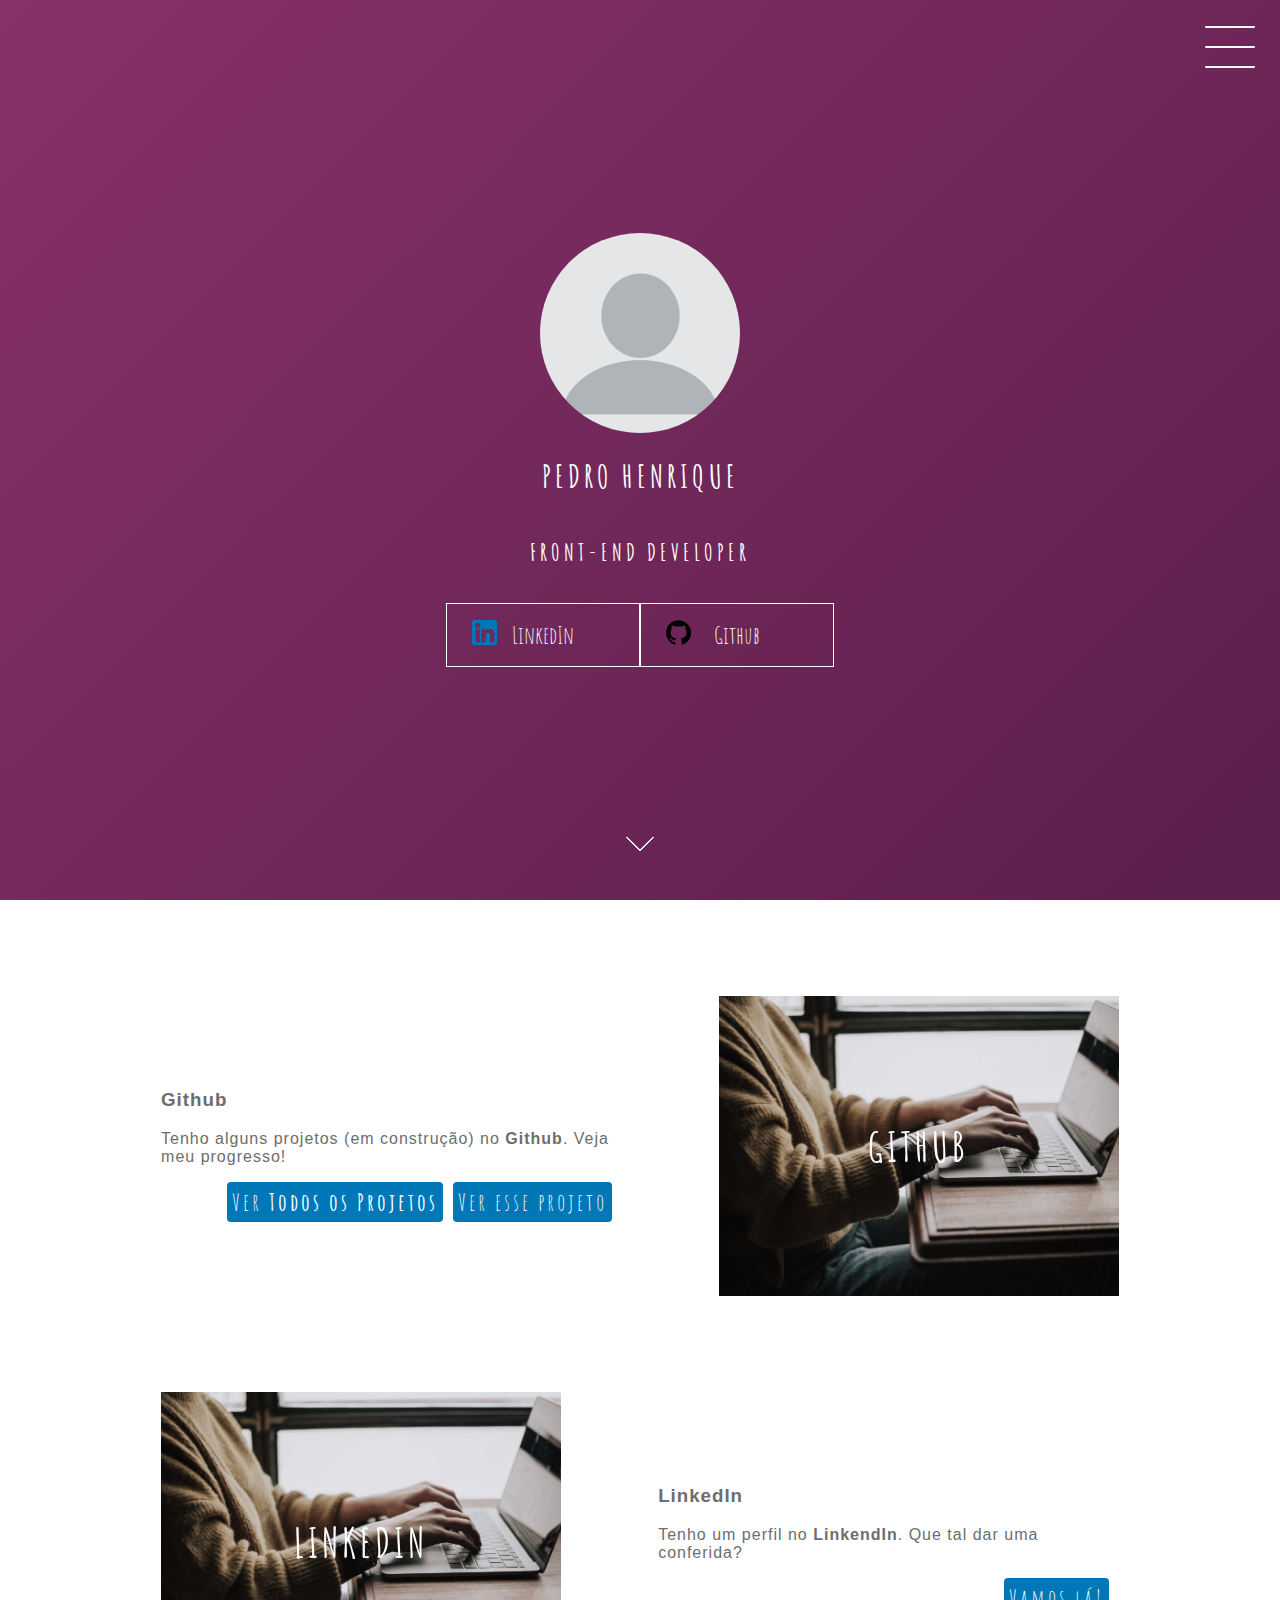
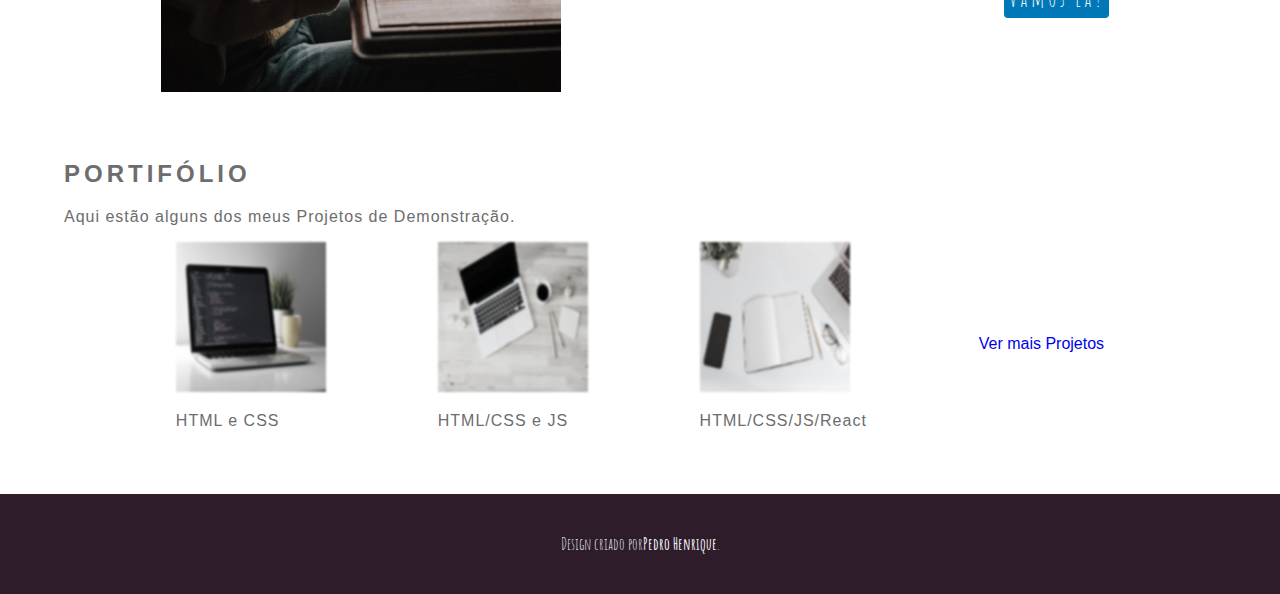
<file: index.html>
<!DOCTYPE html>
<html lang="en">

<head>
    <meta charset="utf-8">
    <meta name="viewport" content="width=device-width, initial-scale=1.0">
    <link rel="stylesheet" href="style.css">
    <title>Pedro Henrique - Single Page</title>
</head>

<body>
    <header class="header-wrapper">
        <div class="header">
            <div class="checkbox-container">
                <div class="checkbox-wrapper">
                    <input type="checkbox" id="toggle">
                    <label class="checkbox" for="toggle">
                        <div class="trace"></div>
                        <div class="trace"></div>
                        <div class="trace"></div>
                    </label>
                    <div class="menu"></div>



                    <nav class="menu-items">
                        <div>
                            <img src="image_profile.jpg" id="photo">

                        </div>
                        <ul>
                            <li>
                                <a href="#">Início</a>
                            </li>
                            <li>
                                <a href="#">Sobre</a>
                            </li>
                            <li>
                                <a href="https://github.com/PHSalazar" target="_blank">Projetos</a>
                            </li>
                        </ul>
                    </nav>
                </div>

            </div>
        </div>


        <img src="image_profile.jpg" class="photo_profile" />

        <h1>Pedro Henrique</h1>
        <h2>Front-end Developer</h2>
        <div class="social-media">
            <a href="#cardLinkedin">LinkedIn</a>
            <a href="#cardGithub">Github</a>
        </div>

        <div class="down"></div>
    </header>


    <main class="container">
        <div class="card-container" id="cardGithub">
            <div class="card-text">
                <h3>Github</h3>
                Tenho alguns projetos (em construção) no <b>Github</b>. Veja meu progresso!<p></p>
                <a href="https://github.com/PHSalazar/Single-Page" target="_blank" class="button">Ver esse projeto</a>
                <a href="https://github.com/PHSalazar" target="_blank" class="button">Ver <b>Todos os Projetos</b></a>
            </div>

            <div class="card">
                <div class="card-wrapper">
                    <h2>Github</h2>
                    <p>Veja meus projetos</p>
                </div>
            </div>
        </div>

        <div class="card-container" id="cardLinkedin">

            <div class="card">
                <div class="card-wrapper">
                    <h2>LinkedIn</h2>
                    <p>Me acompanhe</p>
                </div>
            </div>

            <div class="card-text">
                <h3>LinkedIn</h3>
                Tenho um perfil no <b>LinkendIn</b>. Que tal dar uma conferida?<p><a class="button" href="https://www.linkedin.com/in/pedro-henrique-salazar" target="_blank">Vamos lá!</a></p>
            </div>


        </div>


        <div class="secao">
            <h2>Portifólio</h2>
            <p>
                Aqui estão alguns dos meus Projetos de Demonstração.
            </p>
            <div id="secaoPort">


                <div class="port">
                    <img src="back1.jpg">
                    <p>HTML e CSS</p>
                </div>

                <div class="port">
                    <img src="back2.jpg">
                    <p>HTML/CSS e JS</p>
                </div>

                <div class="port">
                    <img src="back3.jpg">
                    <p>HTML/CSS/JS/React</p>
                </div>
                <div class="port">
                    <a href="https://github.com/PHSalazar" target="_blank">Ver mais Projetos</a>
                </div>
            </div>
        </div>
    </main>


    <footer class="footer">
        Design criado por <b>Pedro Henrique</b>.
    </footer>
</body>

</html>
</file>
<file: style.css>
@import url('https://fonts.googleapis.com/css2?family=Amatic+SC&family=Poppins:wght@300&display=swap');

html {
    scroll-behavior: smooth;
}
body {
    margin: 0;
    padding: 0;
    color: #ffffff;
    font-family: 'Amatic SC', sans-serif;
}


/*CONFIG */

.photo_profile {
    height: 200px;
    width: 200px;
    border-radius: 50%;
}

/* ARROW DOWN */

.down {
    position: absolute;
    padding: 10px;
    box-shadow: 1px -1px 0px .5px #fff inset;
    border: solid transparent;
    border-width: 0px 0px 2px 2px;
    transform: rotate(315deg);
    bottom: 50px;
    animation: arrowDown 2s ease-in-out infinite;
}

@keyframes arrowDown {
    0% {
        transform: translateY(0) rotate(315deg);
    }
    50% {
        transform: translateY(25px) rotate(315deg);
    }
    100% {
        transform: translateY(0) rotate(315deg);
    }
}

/* HEADER */
.header-wrapper {
    height: 100vh;
    width: 100vw;
    background: linear-gradient(-45deg, #050404, #2E1C2E, #4A1942, #893168);
    background-size: 400% 400%;
    display: flex;
    flex-direction: column;
    align-items: center;
    justify-content: center;
    position: relative;
    animation: backgroundTransition 8s ease-in-out infinite;
}

h1 {
    text-transform: uppercase;
    letter-spacing: 4px;
}
h2 {
    text-transform: uppercase;
    letter-spacing: 4px;
}

.social-media {
    margin-top:  1rem;
    display: flex;
}

.social-media a {
    text-decoration: none;
    color: #fff;
    font-size: 24px;
    padding: 1rem 4rem;
    border: 1px solid #fff;
    min-width: 4rem;
    display: flex;
    justify-content: center;
    align-items: center;
    transition: .5s cubic-bezier(0.55, 0.25, 0.675, 0.97);
}

.social-media a:nth-child(1){
    background-image: url('ico_linkedin.png');
    background-repeat: no-repeat;
    background-size: 25px 25px;
    background-position: 25px 1rem;
}

.social-media a:nth-child(2){
    background-image: url('ico_github.png');
    background-repeat: no-repeat;
    background-size: 25px 25px;
    background-position: 25px 1rem;
}

a:hover {
    color: #2E1C2B;
    background-color: #fff;
}

@keyframes backgroundTransition {
    0% {
        background-position: 0% 80%;
    }
    50% {
        background-position: 80% 100%;
    }

    100% {
        background-position: 0% 90%;
    }
}

/* CORPO DA PÁGINA */
.button {
	padding: 5px;
	margin-right: 10px;
	background: #0077b7;
	border-radius: 4px;
	border: 0px solid transparent;
	color: #fff;
	font-size: 24px;
	font-family: 'Amatic SC', sans-serif;
	cursor: pointer;
	letter-spacing: 3px;
	float: right;
	text-decoration: none;
}



.button:hover {
	padding: 5px;
	background: #0aa9ff;
	border-radius: 4px;
	border: 0px solid transparent;
	color: #fff;
	font-size: 24px;
	font-family: 'Amatic SC', sans-serif;
	cursor: pointer;
	letter-spacing: 3px;
	float: right;
	text-decoration: none;
	box-shadow: 0px 0px 4px #6a8799;
}

a {
    text-decoration: none;
}

/*MENU HAMBURGUER */
.checkbox-container {
    display: flex;
    justify-content: center;
    align-items: center;
}

.checkbox {
    height: 100px;
    width: 100px;
    position: absolute;
    top: 0;
    right: 0;
    display: flex;
    justify-content: center;
    cursor: pointer;
    z-index: 9999;
    transition: 400ms ease-in-out 0;
}

.checkbox .trace {
    width: 50px;
    height: 2px;
    background-color: #fff;
    position: absolute;
    border-radius: 4px;
    transition: 0.5s ease-in-out;
}

.checkbox .trace:nth-child(1) {
    top: 26px;
    transform: rotate(0);
}

.checkbox .trace:nth-child(2) {
    top: 46px;
    transform: rotate(0);
}

.checkbox .trace:nth-child(3) {
    top: 66px;
    transform: rotate(0);
}

#toggle {
    display: none;
}


/* MENU */

.menu {
    position: absolute;
    top: 28px;
    right: 30px;
    background: #fff;
    height: 40px;
    width: 40px;
    border-radius: 50%;
    box-shadow: 0px 0px 0px 0px #fff;
    z-index: -1;
    transition: 400ms ease-in-out 0s;
}

.menu-items {
    position: fixed;
    top: 0;
    left: 0;
    width: 100%;
    height: 100vh;
    display: flex;
    justify-content: center;
    align-items: center;
    z-index: 2;
    opacity: 0;
    visibility: hidden;
    transition: 400ms ease-in-out 0s;
}

.menu-items ul {
    list-style-type: none;
}

.menu-items ul li a {
    margin: 10px 0;
    color: #2E1C2B;
    text-decoration: none;
    text-transform: uppercase;
    letter-spacing: 4px;
    font-size: 40px;
}

#sobreCheckbox {
    display: block;
}

.menu-items ul li label {
    margin: 10px 0;
    color: #2E1C2B;
    text-decoration: none;
    text-transform: uppercase;
    letter-spacing: 4px;
    font-size: 40px;
}

.menu-items div:nth-child(1) {
    color:#2E1C2B;
    width: 250px;
    font-size: 24px;
    font-family: sans-serif;
}

#photo {
    height: 240px;
    width: 240px;
    z-index: 9999;
}

/* ANIMAÇÃO DO MENU*/
#toggle:checked + .checkbox .trace:nth-child(1) {
    transform: rotate(45deg);
    background-color: #2E1C2B;
    top: 47px;
}

#toggle:checked + .checkbox .trace:nth-child(2) {
    transform: translateX(-100px);
    width: 30px;
    visibility: hidden;
    opacity: 0;
}

#toggle:checked + .checkbox .trace:nth-child(3) {
    transform: rotate(-45deg);
    background-color: #2E1C2B;
    top: 48px;
}

#toggle:checked + .checkbox {
    background-color: #fff;
    position: fixed;
}

#toggle:checked ~ .menu {
    box-shadow: 0px 0px 0px 100vmax white;
    z-index: 1;
}

#toggle:checked ~ .menu-items {
    visibility: visible;
    opacity: 1;
    background: #fff;
}

/* CARDS */

.container {
    width: 100%;
    height: auto;
    display: flex;
    flex-direction: column;
    justify-content: space-evenly;
    align-items: center;
    margin: 3rem 0;
}

.card-container {
    display: flex;
    align-items: center;
    justify-content: space-evenly;
    width: 90%;
}

.card {
    height: 300px;
    width: 400px;
    margin: 3rem 0;
    background: url('back.jpg');
    background-position: center;
    background-repeat: no-repeat;
    background-size: cover;
    display: flex;
    justify-content: center;
    align-items: center;
    filter: grayscale(0.5);
    color: #fff;
    cursor: pointer;
    transition: 0.3s;
}

.card-wrapper {
    text-align: center;
    display: flex;
    flex-direction: column;
    justify-content: center;
    align-items: center;
    position: relative;
}

.card-text {
    width: 40%;
    font-family: sans-serif;
    letter-spacing: 1px;
    color:  rgb(109, 109, 109);
}

.card-wrapper::before {
    content: '';
    position: absolute;
    height: 100px;
    width: 100px;
    display: block;
    border: 1px solid white;
    opacity: 0;
    transition: 0.3s;
}

.card-wrapper h2 {
    font-size: 40px;
    text-transform: uppercase;
    letter-spacing: 4px;
    margin: 0;
    transition: 0.3s;
}

.card-wrapper p {
    font-size: 0;
    visibility: hidden;
    opacity: 0;
    font-weight: bold;
    text-transform: uppercase;
    transition: 0.3s;
}

.card:hover {
    filter: unset;
}

.card:hover > .card-wrapper::before {
    opacity: 1;
    width: 350px;
    height: 250px;

}

.card:hover > .card-wrapper p {
    font-size: 14px;
    opacity: 1;
    visibility: visible;
}

/* FOOTER */

.footer {
    height: 100px;
    width: 100%;
    display: flex;
    justify-content: center;
    align-items: center;
    background-color: #2E1C2B;
}




/* Seção de Portifólios */

.secao {
    width: 90%;
    color: rgb(109, 109, 109);
    font-family: sans-serif;
}

.secao p {
    letter-spacing: 1px;
}

#secaoPort{
    display: flex;
    align-items: center;
    justify-content: space-evenly;
}

.secao .port img {
    width: 150px;
    height: 150px;
    filter: grayscale(0.8) blur(1px);
    cursor: pointer;
    transition: 0.3s ease-in-out;
}

.secao .port img:hover {
    filter: unset;
}

/* RESPONSIVO */

@media (max-width: 800px) {
    .social-media {
        display: flex;
        flex-direction: column;
    }

    .container{
        margin-top: 0;
    }

    .card-container {
        flex-direction: column;
    }

    .container .card-container:nth-child(1),
    .container .card-container:nth-child(3) {
        flex-direction: column-reverse;
    }

    .card {
        height: 250px;
        width: 250px;
    }

    .card-text {
        width: 90%;
        margin-top: 2rem;
        text-align: center;
    }

    .card:hover > .card-wrapper::before {
        height: 190px;
        width: 190px;
    }

    #secaoPort{
        display: grid;
        justify-content: center;
        align-items: center;
    }

    .secao .port {
        align-items: center;
        border: 1px solid;
        text-align: center;
        padding: 10px;
        margin: 5px;
        border-radius: 5px;
        box-shadow: 0px 0px 2px #979797;
    }
}
</file>
